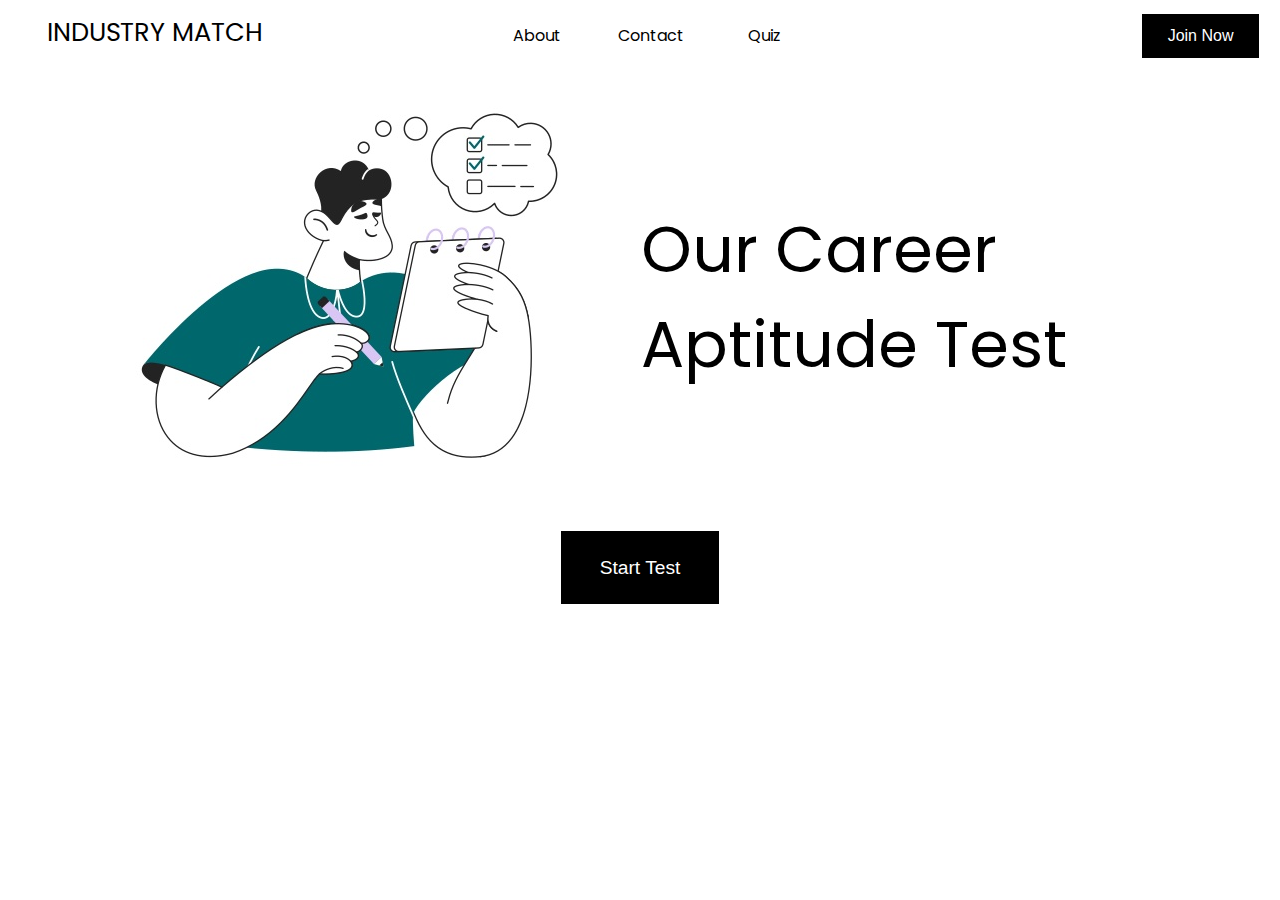
<file: Quiz.html>
<!DOCTYPE html>
<html>
<head>
    <meta charset="UTF-8">
    <meta name="viewport" content="width=device-width, initial-scale=1">
    <link href='https://fonts.googleapis.com/css?family=Poppins' rel='stylesheet'>
    <link href="industrymatch.css" rel='stylesheet'>
    <title>Industry Match</title>

  <style>

    li a{
      color:black;
    }

    table{
      margin:auto;
    }

    .navbar{
      position:static;
    }

    .careerPicTd{
      width:40vw;
    }

    .careerTd{
      font-size:5vw;
      width:40vw;
    }

    .blockOne{
      text-align:center;
    }

  .startTestB{
  background-color:black;
  border: none;
  color:white;
  padding: 2vw 3vw;
  text-align: center;
  font-size: 1.5vw;
}

.startTestB:hover{
  font-weight:bold;
}

.questionDiv{
  display:none;
  font-size:1.75vw;
  text-align:center;
}

#submitAll{
  display:none;
  background-color:black;
  border: none;
  color:white;
  padding: 1vw 2vw;
  text-align: center;
  font-size: 1.5vw;
}

#submitAll:hover{
  font-weight:bold;
}

.q1Img{
  background-image:url("Forest.jpg");
  background-size:100%;
  background-repeat: no-repeat;
  padding:175px;
  width:50vw;
  margin:auto;
  margin-top:1vw;
  margin-bottom:1vw;
}

.q2Img{
  background-image:url("Path.jpg");
  background-size:100%;
  background-repeat: no-repeat;
  padding:175px;
  width:50vw;
  margin:auto;
  margin-top:1vw;
  margin-bottom:1vw;
}

.q3Img{
  background-image:url("Night.jpg");
  background-size:100%;
  background-repeat: no-repeat;
  padding:175px;
  width:50vw;
  margin:auto;
  margin-top:1vw;
  margin-bottom:1vw;
}

.q4Img{
  background-image:url("Scared.jpg");
  background-size:100%;
  background-repeat: no-repeat;
  padding:175px;
  width:50vw;
  margin:auto;
  margin-top:1vw;
  margin-bottom:1vw;
}

.q5Img{
  background-image:url("Think.jpg");
  background-size:100%;
  background-repeat: no-repeat;
  padding:175px;
  width:50vw;
  margin:auto;
  margin-top:1vw;
  margin-bottom:1vw;
}

.q6Img{
  background-image:url("Fall.jpg");
  background-size:100%;
  background-repeat: no-repeat;
  padding:175px;
  width:50vw;
  margin:auto;
  margin-top:1vw;
  margin-bottom:1vw;
}

.q7Img{
  background-image:url("abandoned.jpg");
  background-size:100%;
  background-repeat: no-repeat;
  padding:175px;
  width:50vw;
  margin:auto;
  margin-top:1vw;
  margin-bottom:1vw;
}

.q8Img{
  background-image:url("Found.jpg");
  background-size:100%;
  background-repeat: no-repeat;
  padding:175px;
  width:50vw;
  margin:auto;
  margin-top:1vw;
  margin-bottom:1vw;
}

.questionH{
  color:white;
  background-color:black;
  margin-bottom:1vw;
}

.nextQuestion{
  background-color:black;
  border: none;
  color:white;
  padding: 1vw 2vw;
  text-align: center;
  font-size: 1.5vw;
}

.nextQuestion:hover{
  font-weight:bold;
}

.answersDiv{
  width:50vw;
  text-align:left;
  margin-left:25vw;
  margin-bottom:1vw;
}

  </style>
</head>
<body>

  <div class="navbar">
          <ul class="menu">
              <li class="logoLi"><a href="index.html" class="logo">INDUSTRY MATCH</a>
              <li class="link"><a id="aboutA" href="About.html">About</a></li>
              <li class="link"><a id="contactA" href="Contact.html">Contact</a></li>
              <li class="link"><a id="quizA" href="Quiz.html">Quiz</a></li>
              <li class="joinNowLi"><button class="joinNowButton">Join Now</button></li>
          </ul>
  </div>

  <div id="careerDiv">

  <table>

    <tr>
      <td class="careerPicTd"><img src="quizGuy.jpg"></td>
      <td class="careerTd">Our Career Aptitude Test</td>
    </tr>

  </table>

    <div class="blockOne">

      <button class="startTestB" onclick="startingTest()">Start Test</button>

  </div>

  </div>

<form method="post" action="results.php">

<div class="questionDiv" id="question1">

<div class="questionH"> Question 1 </div>

You and your friend Ben suddenly wake up in the woods and have to find your way home. 
What do you do first?

<br>

<div class="q1Img">
</div>

<div class="answersDiv">

<input type="radio" id="analytical" name="q1R" value="analytical"> 
<label for="analytical">Look around at your surroundings</label>
<br>

<input type="radio" id="communication" name="q1R" value="communication"> 
<label for="communication">Talk things through with Ben</label>
<br>

</div>

<button type="button" class="nextQuestion" onclick="toQ2()">Next Question</button>

</div>

<div class="questionDiv" id="question2">

<div class="questionH"> Question 2 </div>

You and Ben keep moving and encounter a fork in the path. Ben is looking at the ground
to find tracks of animals, which is taking a while. How do you decide which path to 
take?

<br>

<div class="q2Img">
</div>

<div class="answersDiv">

<input type="radio" id="initiative" name="q2R" value="initiative"> 
<label for="initiative">Make the decision on which path to go on so you can 
  keep moving</label>
<br>

<input type="radio" id="detail" name="q2R" value="detail"> 
<label for="detail">Wait for Ben and help him look at tracks</label>
<br>

</div>

<button type="button" class="nextQuestion" onclick="toQ3()">Next Question</button>

</div>

<div class="questionDiv" id="question3">

<div class="questionH"> Question 3 </div>

	Darkness is creeping in. It is your first night. You and Ben have to figure out 
  a way to survive. Ben has started trying to build a shelter, but is struggling. 
  What do you do?

<br>

<div class="q3Img">
</div>

<div class="answersDiv">

<input type="radio" id="teamwork" name="q3R" value="teamwork"> 
<label for="teamwork">Build shelter with Ben</label>
<br>

<input type="radio" id="organization" name="q3R" value="organization"> 
<label for="organization">Ration your resources</label>
<br>

<input type="radio" id="responsibility" name="q3R" value="responsibility"> 
<label for="responsibility">Look for materials for a fire</label>
<br>

</div>

<button type="button" class="nextQuestion" onclick="toQ4()">Next Question</button>

</div>

<div class="questionDiv" id="question4">

<div class="questionH"> Question 4 </div>

	Ben starts freaking out because he does not think there is a way out of the forest.

<br>

<div class="q4Img">
</div>

<div class="answersDiv">

<input type="radio" id="compassion" name="q4R" value="compassion"> 
<label for="compassion">Comfort Ben and empathize with him </label>
<br>

<input type="radio" id="conflict management" name="q4R" value="conflict management"> 
<label for="conflict management">Create a plan to make Ben more secure that there 
  is hope</label>
<br>

</div>

<button type="button" class="nextQuestion" onclick="toQ5()">Next Question</button>

</div>

<div class="questionDiv" id="question5">

<div class="questionH"> Question 5 </div>

You start to doubt you will be able to get out of the woods. You decide you need 
to figure out a way to alert people where you are.
<br>

<div class="q5Img">
</div>

<div class="answersDiv">

<input type="radio" id="creativity" name="q5R" value="creativity"> 
<label for="creativity">Create a creative flare system and set it off</label>
<br>

<input type="radio" id="design" name="q5R" value="design"> 
<label for="design">Design a big SOS sign on the ground</label>
<br>

</div>

<button type="button" class="nextQuestion" onclick="toQ6()">Next Question</button>

</div>

<div class="questionDiv" id="question6">

<div class="questionH"> Question 6 </div>

You made it through the night. It is the morning and you have to get moving. 
You encounter a steep hill. As much as you watch your footing, you slip and fall down 
a slope and scratch your arm and are worried it might become infected. What do you do?
<br>

<div class="q6Img">
</div>

<div class="answersDiv">

<input type="radio" id="labor" name="q6R" value="labor"> 
<label for="labor">Keep moving</label>
<br>

<input type="radio" id="STEM" name="q6R" value="STEM"> 
<label for="STEM">Create ointment from leaves</label>
<br>

</div>

<button type="button" class="nextQuestion" onclick="toQ7()">Next Question</button>

</div>

<div class="questionDiv" id="question7">

<div class="questionH"> Question 7 </div>

You see an abandoned building in the distance. You venture inside and find an 
assortment of old office materials including an old computer. You go to see if 
it is functioning and it is. How do you use it to find your way home?
<br>

<div class="q7Img">
</div>

<div class="answersDiv">

<input type="radio" id="java" name="q7R" value="java"> 
<label for="java">Access the internet and figure out where you are on maps. 
  However, you need to know how to code to get around encryption</label>
<br>

<input type="radio" id="microsoft office" name="q7R" value="microsoft office"> 
<label for="microsoft office">Access a spreadsheet with the directions out of the woods. 
  In order to do this, you need to know Microsoft Office</label>
<br>

<input type="radio" id="mathematics" name="q7R" value="mathematics"> 
<label for="mathematics">Do the mathematical calculations necessary in order to 
  find your location and leave the woods</label>
<br>

<input type="radio" id="multitasking" name="q7R" value="multitasking"> 
<label for="multitasking">Find other resources around the abandoned office to find 
  a way to help you determine your location</label>
<br>

</div>

<button type="button" class="nextQuestion" onclick="toQ8()">Next Question</button>

</div>

<div class="questionDiv" id="question8">

<div class="questionH"> Question 8 </div>

After using your expertise, you and Ben left the abandoned office and found your way 
out of the woods. You are greeted by a group of people, including your family and a 
group of concerned people who saw your sign.
<br>

<div class="q8Img">
</div>

<div class="answersDiv">

<input type="radio" id="public speaking" name="q8R" value="public speaking"> 
<label for="public speaking">Greet them and speak to all of them as a group thanking 
  them for their support </label>
<br>

<input type="radio" id="compassion2" name="q8R" value="compassion"> 
<label for="compassion2">Go to your family</label>
<br>

</div>

<button type="button" class="nextQuestion" onclick="toEnd()">Next Question</button>

</div>

<input type="submit" id="submitAll" name="submitAll" value="Done">

</form>


</body>

<script>


function startingTest(){

console.log("starting test");

var careerDivElem = document.getElementById("careerDiv");
careerDivElem.style.display = "none";

var question1Elem = document.getElementById("question1");
question1Elem.style.display = "block";

}

function toQ2(){
  console.log("next question");

  var question1Elem = document.getElementById("question1");
  question1Elem.style.display = "none";

  var question2Elem = document.getElementById("question2");
  question2Elem.style.display = "block";

}

function toQ3(){
  console.log("next question");

  var question2Elem = document.getElementById("question2");
  question2Elem.style.display = "none";

  var question3Elem = document.getElementById("question3");
  question3Elem.style.display = "block";

}

function toQ4(){
  console.log("next question");

  var question3Elem = document.getElementById("question3");
  question3Elem.style.display = "none";

  var question4Elem = document.getElementById("question4");
  question4Elem.style.display = "block";

}

function toQ5(){

  var question4Elem = document.getElementById("question4");
  question4Elem.style.display = "none";

  var question5Elem = document.getElementById("question5");
  question5Elem.style.display = "block";

}

function toQ6(){

  var question5Elem = document.getElementById("question5");
  question5Elem.style.display = "none";

  var question6Elem = document.getElementById("question6");
  question6Elem.style.display = "block";

}

function toQ7(){

  var question6Elem = document.getElementById("question6");
  question6Elem.style.display = "none";

  var question7Elem = document.getElementById("question7");
  question7Elem.style.display = "block";

}

function toQ8(){

  var question7Elem = document.getElementById("question7");
  question7Elem.style.display = "none";

  var question8Elem = document.getElementById("question8");
  question8Elem.style.display = "block";

}

function toEnd(){

  var question8Elem = document.getElementById("question8");
  question8Elem.style.display = "none";

  var submitBElem = document.getElementById("submitAll");
  submitBElem.style.display = "block";

}


/*

<button type="button" class="nextQuestion" onclick="toQ2()">Next Question</button>

</div>

<input type="submit" id="submitAll" name="submitAll" value="Done">

*/

</script>

</html>
</file>
<file: industrymatch.css>
*{
  margin:0;
  padding:0;
}

a{
  text-decoration:none;
}

body{
  font-family:Poppins;
}

.navbar{
  text-align:center;
  padding:1vw;
  position:absolute;
  width:100vw;
  max-width:100%;
  z-index:2;
  //border: solid red;
}

.menu{
  list-style-type:none;
  height:3vw;
  //border:solid blue;
  margin-left:0;
}

li a{
  text-decoration:none;
  color:white;
}

li{
  display:inline-block;
  //border: solid purple;
}

.logoLi{
  width:34vw;
  //float:left;
  text-align:left;
}

.joinNowLi{
  //float:right;
  //margin-left:30vw;
  text-align:right;
  width:34vw;
}

.link{
  float:center;
  width:8vw;
  padding:0.3vw;
  font-size:1.25vw;
}

#aboutA:hover{
  text-decoration:underline;
}

#contactA:hover{
  text-decoration:underline;
}

#quizA:hover{
  text-decoration:underline;
}

.logo{
  font-size:2vw;
}

.joinNowButton{
  background-color:black;
  border: none;
  color:white;
  padding: 1vw 2vw;
  text-align: center;
  font-size: 1.25vw;
}

.joinNowButton:hover{
  font-weight:bold;
}
</file>
